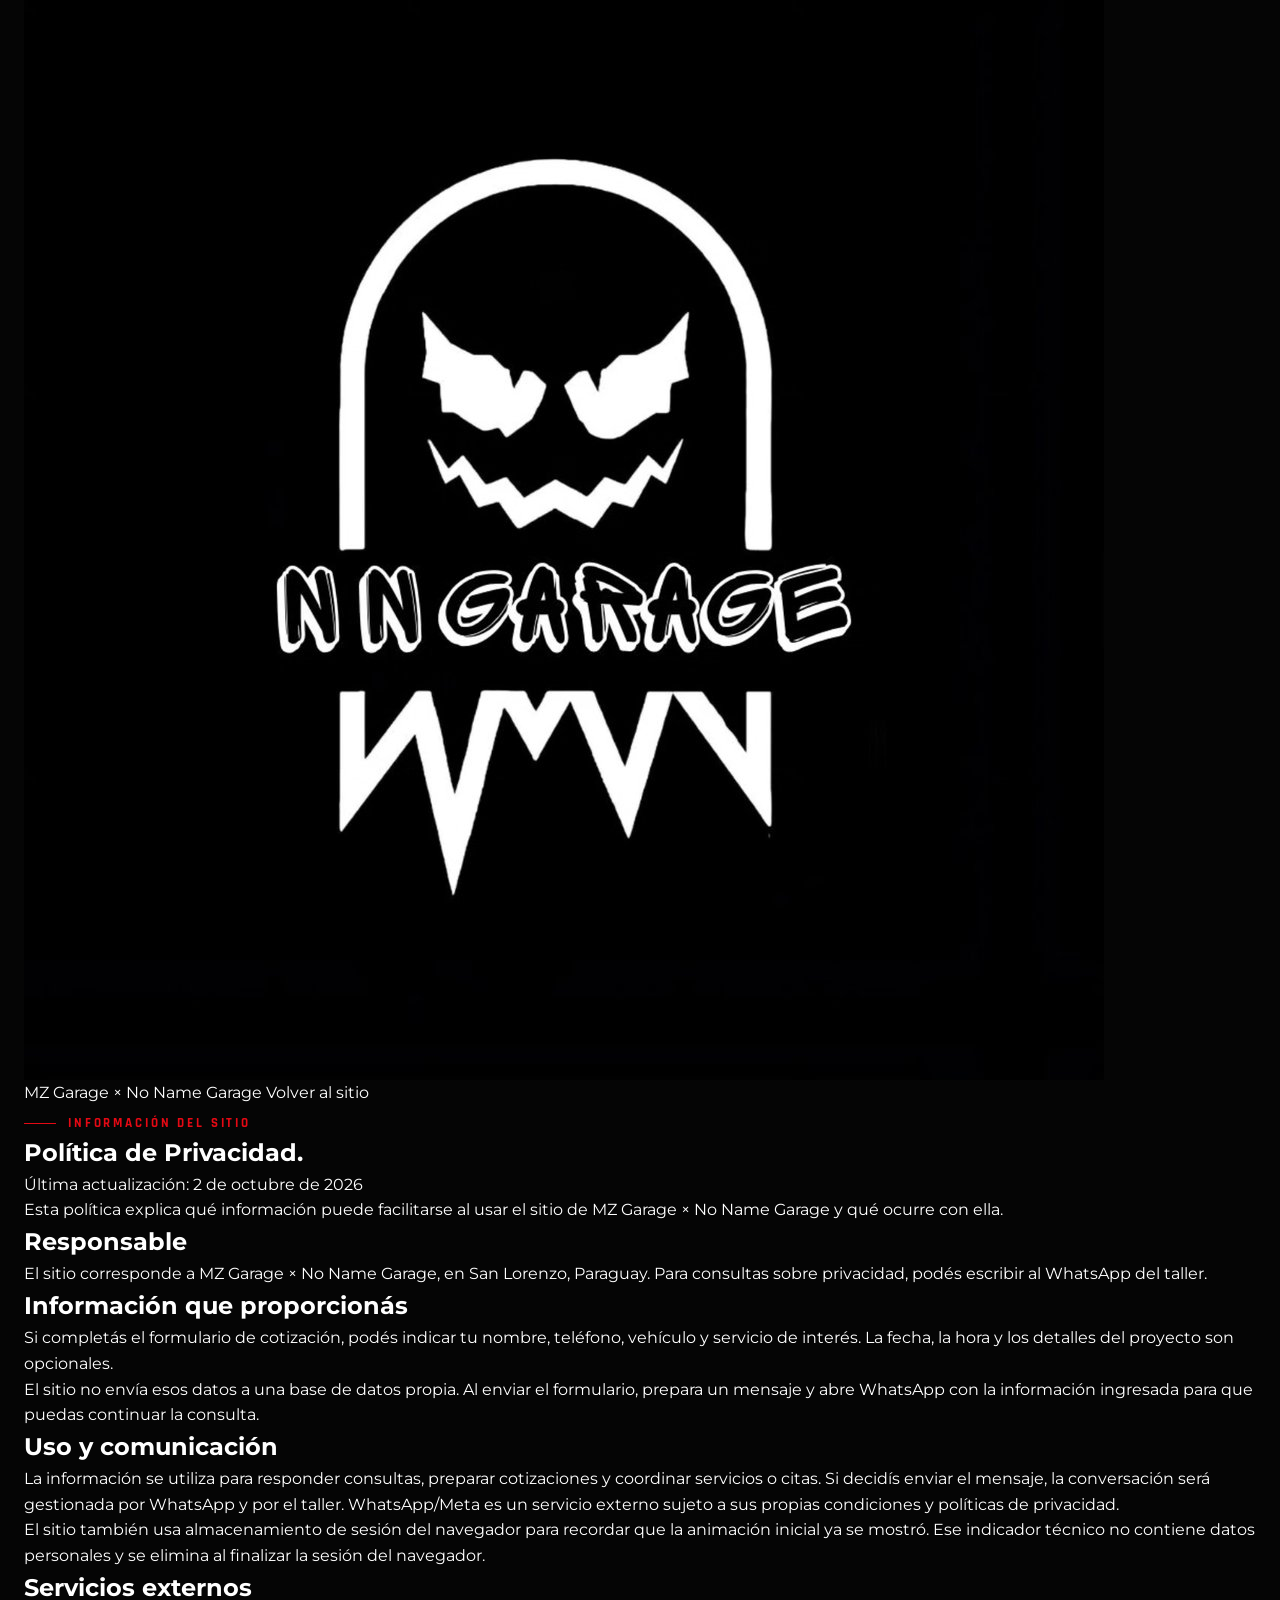
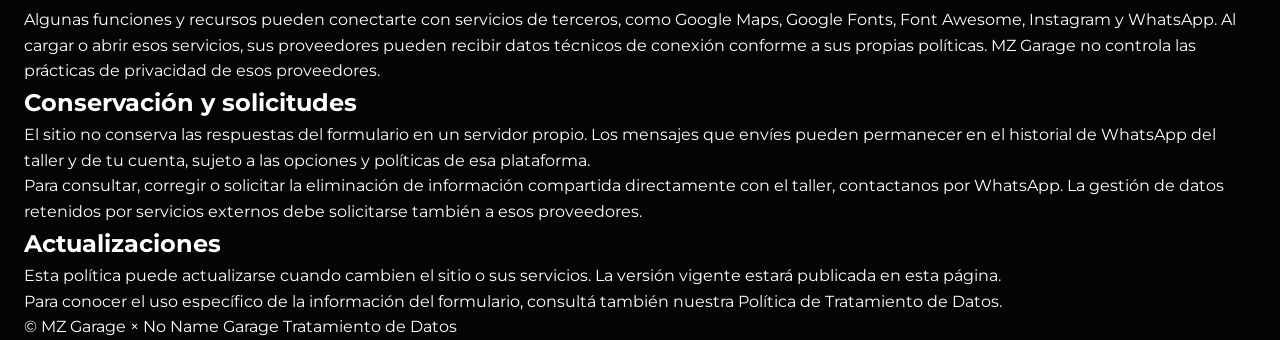
<file: privacidad.html>
<!DOCTYPE html>
<html lang="es">
<head>
    <meta charset="UTF-8">
    <meta name="viewport" content="width=device-width, initial-scale=1.0">
    <meta name="theme-color" content="#090909">
    <meta name="description" content="Política de privacidad de MZ Garage x No Name Garage.">
    <title>Política de Privacidad | MZ Garage</title>
    <link rel="icon" href="logoPrincipal.jpg" type="image/jpeg">
    <link rel="stylesheet" href="style.css">
</head>
<body>
    <div class="site-background" aria-hidden="true"></div>
    <main class="legal-page">
        <div class="container">
            <header class="legal-header">
                <a class="legal-brand" href="index.html" aria-label="MZ Garage, inicio">
                    <img src="logoPrincipal.jpg" alt="">
                    <span>MZ Garage × No Name Garage</span>
                </a>
                <a class="legal-back" href="index.html">Volver al sitio</a>
            </header>

            <article class="legal-content">
                <span class="eyebrow">INFORMACIÓN DEL SITIO</span>
                <h1>Política de <span>Privacidad.</span></h1>
                <p class="legal-updated">Última actualización: 2 de octubre de 2026</p>
                <p class="legal-intro">Esta política explica qué información puede facilitarse al usar el sitio de MZ Garage × No Name Garage y qué ocurre con ella.</p>

                <section>
                    <h2>Responsable</h2>
                    <p>El sitio corresponde a MZ Garage × No Name Garage, en San Lorenzo, Paraguay. Para consultas sobre privacidad, podés escribir al <a href="https://wa.me/595991358422" target="_blank" rel="noopener">WhatsApp del taller</a>.</p>
                </section>

                <section>
                    <h2>Información que proporcionás</h2>
                    <p>Si completás el formulario de cotización, podés indicar tu nombre, teléfono, vehículo y servicio de interés. La fecha, la hora y los detalles del proyecto son opcionales.</p>
                    <p>El sitio no envía esos datos a una base de datos propia. Al enviar el formulario, prepara un mensaje y abre WhatsApp con la información ingresada para que puedas continuar la consulta.</p>
                </section>

                <section>
                    <h2>Uso y comunicación</h2>
                    <p>La información se utiliza para responder consultas, preparar cotizaciones y coordinar servicios o citas. Si decidís enviar el mensaje, la conversación será gestionada por WhatsApp y por el taller. WhatsApp/Meta es un servicio externo sujeto a sus propias condiciones y políticas de privacidad.</p>
                    <p>El sitio también usa almacenamiento de sesión del navegador para recordar que la animación inicial ya se mostró. Ese indicador técnico no contiene datos personales y se elimina al finalizar la sesión del navegador.</p>
                </section>

                <section>
                    <h2>Servicios externos</h2>
                    <p>Algunas funciones y recursos pueden conectarte con servicios de terceros, como Google Maps, Google Fonts, Font Awesome, Instagram y WhatsApp. Al cargar o abrir esos servicios, sus proveedores pueden recibir datos técnicos de conexión conforme a sus propias políticas. MZ Garage no controla las prácticas de privacidad de esos proveedores.</p>
                </section>

                <section>
                    <h2>Conservación y solicitudes</h2>
                    <p>El sitio no conserva las respuestas del formulario en un servidor propio. Los mensajes que envíes pueden permanecer en el historial de WhatsApp del taller y de tu cuenta, sujeto a las opciones y políticas de esa plataforma.</p>
                    <p>Para consultar, corregir o solicitar la eliminación de información compartida directamente con el taller, contactanos por <a href="https://wa.me/595991358422" target="_blank" rel="noopener">WhatsApp</a>. La gestión de datos retenidos por servicios externos debe solicitarse también a esos proveedores.</p>
                </section>

                <section>
                    <h2>Actualizaciones</h2>
                    <p>Esta política puede actualizarse cuando cambien el sitio o sus servicios. La versión vigente estará publicada en esta página.</p>
                    <p>Para conocer el uso específico de la información del formulario, consultá también nuestra <a href="tratamiento-datos.html">Política de Tratamiento de Datos</a>.</p>
                </section>
            </article>

            <footer class="legal-footer">
                <span>© MZ Garage × No Name Garage</span>
                <a href="tratamiento-datos.html">Tratamiento de Datos</a>
            </footer>
        </div>
    </main>
</body>
</html>
</file>
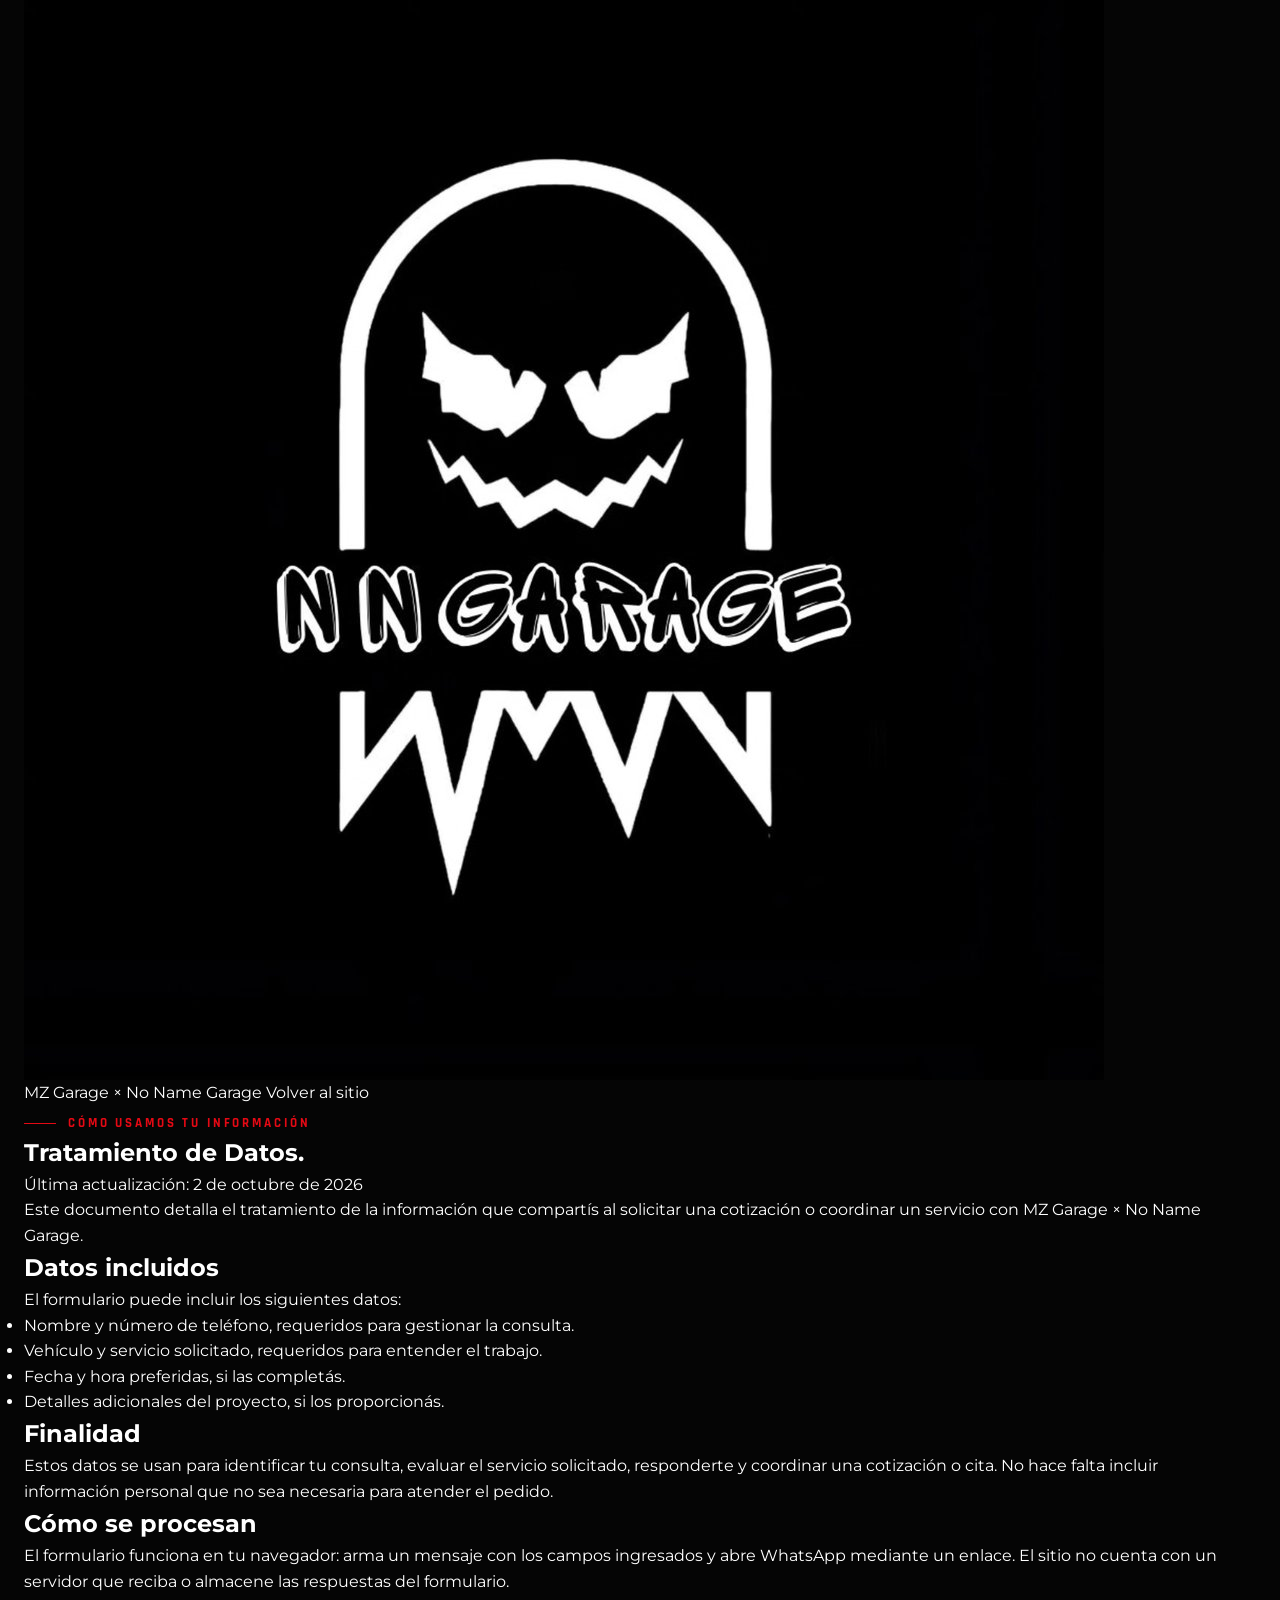
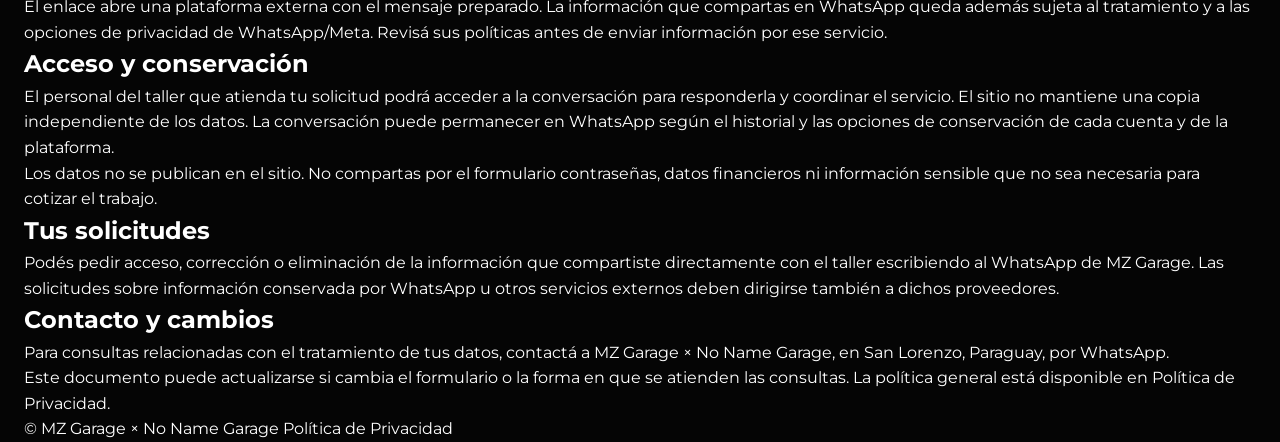
<file: tratamiento-datos.html>
<!DOCTYPE html>
<html lang="es">
<head>
    <meta charset="UTF-8">
    <meta name="viewport" content="width=device-width, initial-scale=1.0">
    <meta name="theme-color" content="#090909">
    <meta name="description" content="Información sobre el tratamiento de datos personales por MZ Garage x No Name Garage.">
    <title>Tratamiento de Datos | MZ Garage</title>
    <link rel="icon" href="logoPrincipal.jpg" type="image/jpeg">
    <link rel="stylesheet" href="style.css">
</head>
<body>
    <div class="site-background" aria-hidden="true"></div>
    <main class="legal-page">
        <div class="container">
            <header class="legal-header">
                <a class="legal-brand" href="index.html" aria-label="MZ Garage, inicio">
                    <img src="logoPrincipal.jpg" alt="">
                    <span>MZ Garage × No Name Garage</span>
                </a>
                <a class="legal-back" href="index.html">Volver al sitio</a>
            </header>

            <article class="legal-content">
                <span class="eyebrow">CÓMO USAMOS TU INFORMACIÓN</span>
                <h1>Tratamiento de <span>Datos.</span></h1>
                <p class="legal-updated">Última actualización: 2 de octubre de 2026</p>
                <p class="legal-intro">Este documento detalla el tratamiento de la información que compartís al solicitar una cotización o coordinar un servicio con MZ Garage × No Name Garage.</p>

                <section>
                    <h2>Datos incluidos</h2>
                    <p>El formulario puede incluir los siguientes datos:</p>
                    <ul>
                        <li>Nombre y número de teléfono, requeridos para gestionar la consulta.</li>
                        <li>Vehículo y servicio solicitado, requeridos para entender el trabajo.</li>
                        <li>Fecha y hora preferidas, si las completás.</li>
                        <li>Detalles adicionales del proyecto, si los proporcionás.</li>
                    </ul>
                </section>

                <section>
                    <h2>Finalidad</h2>
                    <p>Estos datos se usan para identificar tu consulta, evaluar el servicio solicitado, responderte y coordinar una cotización o cita. No hace falta incluir información personal que no sea necesaria para atender el pedido.</p>
                </section>

                <section>
                    <h2>Cómo se procesan</h2>
                    <p>El formulario funciona en tu navegador: arma un mensaje con los campos ingresados y abre WhatsApp mediante un enlace. El sitio no cuenta con un servidor que reciba o almacene las respuestas del formulario.</p>
                    <p>El enlace abre una plataforma externa con el mensaje preparado. La información que compartas en WhatsApp queda además sujeta al tratamiento y a las opciones de privacidad de WhatsApp/Meta. Revisá sus políticas antes de enviar información por ese servicio.</p>
                </section>

                <section>
                    <h2>Acceso y conservación</h2>
                    <p>El personal del taller que atienda tu solicitud podrá acceder a la conversación para responderla y coordinar el servicio. El sitio no mantiene una copia independiente de los datos. La conversación puede permanecer en WhatsApp según el historial y las opciones de conservación de cada cuenta y de la plataforma.</p>
                    <p>Los datos no se publican en el sitio. No compartas por el formulario contraseñas, datos financieros ni información sensible que no sea necesaria para cotizar el trabajo.</p>
                </section>

                <section>
                    <h2>Tus solicitudes</h2>
                    <p>Podés pedir acceso, corrección o eliminación de la información que compartiste directamente con el taller escribiendo al <a href="https://wa.me/595991358422" target="_blank" rel="noopener">WhatsApp de MZ Garage</a>. Las solicitudes sobre información conservada por WhatsApp u otros servicios externos deben dirigirse también a dichos proveedores.</p>
                </section>

                <section>
                    <h2>Contacto y cambios</h2>
                    <p>Para consultas relacionadas con el tratamiento de tus datos, contactá a MZ Garage × No Name Garage, en San Lorenzo, Paraguay, por <a href="https://wa.me/595991358422" target="_blank" rel="noopener">WhatsApp</a>.</p>
                    <p>Este documento puede actualizarse si cambia el formulario o la forma en que se atienden las consultas. La política general está disponible en <a href="privacidad.html">Política de Privacidad</a>.</p>
                </section>
            </article>

            <footer class="legal-footer">
                <span>© MZ Garage × No Name Garage</span>
                <a href="privacidad.html">Política de Privacidad</a>
            </footer>
        </div>
    </main>
</body>
</html>
</file>
<file: style.css>
/* =========================================================
   MZ GARAGE × NO NAME GARAGE
   V4 PREMIUM
========================================================= */

@import url('https://fonts.googleapis.com/css2?family=Montserrat:wght@400;500;600;700;800;900&family=Rajdhani:wght@400;500;600;700&display=swap');


/* =========================================================
   VARIABLES
========================================================= */

:root {

    --red: #e50914;
    --red-dark: #a8070e;
    --red-bright: #ff1a26;

    --black: #050505;
    --black-2: #090909;
    --black-3: #0d0d0d;
    --black-4: #121212;

    --white: #ffffff;
    --white-soft: #ededed;

    --gray: #999999;
    --gray-dark: #555555;

    --border: rgba(255,255,255,.09);
    --border-red: rgba(229,9,20,.4);

    --green: #25d366;

    --container: 1280px;

    --shadow:
        0 20px 70px rgba(0,0,0,.5);

    --shadow-red:
        0 15px 50px rgba(229,9,20,.2);

    --ease:
        cubic-bezier(.2,.8,.2,1);

    --ease-out:
        cubic-bezier(.23, 1, .32, 1);

    --ease-in-out:
        cubic-bezier(.77, 0, .175, 1);

}


/* =========================================================
   RESET
========================================================= */

* {
    margin: 0;
    padding: 0;
    box-sizing: border-box;
}

html {
    scroll-behavior: smooth;
}

body {
    background: var(--black);
    color: var(--white);
    font-family: "Montserrat", sans-serif;
    overflow-x: hidden;
    line-height: 1.6;
}

body.menu-open {
    overflow: hidden;
}

img,
video {
    display: block;
    max-width: 100%;
}

button,
input,
textarea,
select {
    font: inherit;
}

button {
    border: 0;
}

a {
    color: inherit;
    text-decoration: none;
}

::selection {
    background: var(--red);
    color: white;
}


/* =========================================================
   SCROLLBAR
========================================================= */

::-webkit-scrollbar {
    width: 8px;
}

::-webkit-scrollbar-track {
    background: var(--black);
}

::-webkit-scrollbar-thumb {
    background: var(--red);
}

::-webkit-scrollbar-thumb:hover {
    background: var(--red-bright);
}


/* =========================================================
   GLOBAL
========================================================= */

.container {
    width: min(
        calc(100% - 48px),
        var(--container)
    );

    margin-inline: auto;
}

.section {
    position: relative;
    padding: 130px 0;
}

.site-background {
    position: fixed;
    inset: 0;
    z-index: -10;
}

.site-noise {
    position: fixed;
    inset: 0;

    pointer-events: none;

    z-index: 9998;

    opacity: .06;

    background-image:
        url("data:image/svg+xml,%3Csvg viewBox='0 0 180 180' xmlns='http://www.w3.org/2000/svg'%3E%3Cfilter id='n'%3E%3CfeTurbulence type='fractalNoise' baseFrequency='.9' numOctaves='3' stitchTiles='stitch'/%3E%3C/filter%3E%3Crect width='100%25' height='100%25' filter='url(%23n)' opacity='.8'/%3E%3C/svg%3E");
}

.eyebrow {
    display: inline-flex;
    align-items: center;
    gap: 12px;

    color: var(--red);

    font-family: "Rajdhani", sans-serif;
    font-size: 13px;
    font-weight: 700;

    letter-spacing: .22em;
    text-transform: uppercase;
}

.eyebrow::before {
    content: "";

    width: 32px;
    height: 1px;

    background: var(--red);
}

.section-heading {
    display: flex;
    justify-content: space-between;
    align-items: flex-end;

    gap: 50px;

    margin-bottom: 65px;
}

.section-heading.centered {
    display: block;
    text-align: center;
    max-width: 760px;
    margin-inline: auto;
    margin-bottom: 65px;
}

.section-heading h2 {
    margin-top: 16px;

    font-family: "Rajdhani", sans-serif;
    font-size: clamp(48px, 6vw, 88px);
    font-weight: 700;

    line-height: .9;
    letter-spacing: -.04em;
    text-wrap: balance;
}

.section-heading h2 span {
    color: var(--red);
}

.section-heading p {
    max-width: 470px;

    color: var(--gray);

    font-size: 15px;
}


/* =========================================================
   PRELOADER
========================================================= */

#preloader {
    position: fixed;
    inset: 0;

    z-index: 10000;

    display: grid;
    place-items: center;

    background: #030303;

    transition:
        opacity .8s ease,
        visibility .8s ease;
}

#preloader.hide {
    opacity: 0;
    visibility: hidden;
}

.preloader-grid {
    position: absolute;
    inset: 0;

    opacity: .18;

    background-image:
        linear-gradient(
            rgba(255,255,255,.05) 1px,
            transparent 1px
        ),
        linear-gradient(
            90deg,
            rgba(255,255,255,.05) 1px,
            transparent 1px
        );

    background-size: 70px 70px;
}

.preloader-grid::after {
    content: "";

    position: absolute;
    inset: 0;

    background:
        radial-gradient(
            circle at center,
            rgba(229,9,20,.16),
            transparent 40%
        );
}

.preloader-content {
    position: relative;

    width: min(90%, 430px);

    text-align: center;
}

.preloader-code {
    display: block;

    margin-bottom: 30px;

    color: var(--gray);

    font-family: "Rajdhani", sans-serif;
    font-size: 12px;
    font-weight: 700;

    letter-spacing: .3em;
}

.preloader-logo-wrap {
    width: 115px;
    height: 115px;

    margin: auto;

    border: 1px solid var(--border-red);

    padding: 8px;

    transform: none !important;

    box-shadow:
        0 0 50px rgba(229,9,20,.16);
}

.preloader-logo {
    width: 100%;
    height: 100%;

    object-fit: cover;

    transform: none !important;
}

.preloader-title {
    margin-top: 25px;

    font-family: "Rajdhani", sans-serif;
    font-size: 44px;
    font-weight: 700;

    letter-spacing: .12em;
}

.preloader-status {
    display: flex;
    justify-content: space-between;

    margin-top: 40px;

    color: var(--gray);

    font-family: "Rajdhani", sans-serif;
    font-size: 12px;
    font-weight: 700;

    letter-spacing: .12em;
}

#loadingPercent {
    color: var(--red);
}

.loading-line {
    position: relative;

    width: 100%;
    height: 2px;

    margin-top: 10px;

    overflow: hidden;

    background: rgba(255,255,255,.1);
}

#loadingBar {
    display: block;

    width: 0;
    height: 100%;

    background: var(--red);

    box-shadow:
        0 0 15px var(--red);

    transition: width .1s linear;
}


/* =========================================================
   HEADER
========================================================= */

.site-header {
    position: fixed;
    top: 0;
    left: 0;
    right: 0;

    z-index: 1000;

    border-bottom: 1px solid transparent;

    transition:
        background .4s ease,
        border-color .4s ease,
        backdrop-filter .4s ease;
}

.site-header.scrolled {
    background: rgba(5,5,5,.86);

    border-color: var(--border);

    backdrop-filter: blur(18px);
}

.header-inner {
    min-height: 88px;

    display: flex;
    align-items: center;
    justify-content: space-between;

    gap: 30px;
}

.brand {
    display: flex;
    align-items: center;

    gap: 14px;
}

.brand-logo-wrap {
    width: 46px;
    height: 46px;

    padding: 3px;

    border: 1px solid var(--red);

    transform: rotate(45deg);
}

.brand-logo {
    width: 100%;
    height: 100%;

    object-fit: cover;

    transform: rotate(-45deg);
}

.brand-text {
    display: flex;
    flex-direction: column;

    line-height: 1;
}

.brand-text strong {
    font-family: "Rajdhani", sans-serif;
    font-size: 19px;

    letter-spacing: .1em;
}

.brand-text small {
    margin-top: 4px;

    color: var(--red);

    font-size: 8px;
    font-weight: 700;

    letter-spacing: .18em;
}

.main-nav {
    display: flex;
    align-items: center;
    gap: 30px;
}

.nav-link {
    position: relative;

    color: #aaa;

    font-family: "Rajdhani", sans-serif;
    font-size: 14px;
    font-weight: 700;

    letter-spacing: .08em;
    text-transform: uppercase;

    transition: color .3s ease;
}

.nav-link::after {
    content: "";

    position: absolute;
    left: 0;
    bottom: -9px;

    width: 0;
    height: 2px;

    background: var(--red);

    transition: width .3s var(--ease);
}

.nav-link:hover,
.nav-link.active {
    color: white;
}

.nav-link:hover::after,
.nav-link.active::after {
    width: 100%;
}

.nav-cta {
    display: flex;
    align-items: center;
    gap: 12px;

    padding: 12px 18px;

    background: var(--red);

    font-family: "Rajdhani", sans-serif;
    font-size: 13px;
    font-weight: 700;

    letter-spacing: .1em;
    text-transform: uppercase;

    transition:
        transform .16s var(--ease-out),
        background .3s ease;
}

.nav-cta:active {
    transform: scale(.97);
}

.nav-cta:hover {
    background: var(--red-bright);
    transform: translateY(-2px);
}

.menu-toggle {
    display: none;

    width: 45px;
    height: 45px;

    padding: 10px;

    background: transparent;

    cursor: pointer;

    transition: transform .16s var(--ease-out);
}

.menu-toggle:active {
    transform: scale(.97);
}

.menu-toggle span {
    display: block;

    width: 100%;
    height: 2px;

    margin: 6px 0;

    background: white;

    transition: .3s ease;
}

.menu-toggle.active span:nth-child(1) {
    transform: translateY(8px) rotate(45deg);
}

.menu-toggle.active span:nth-child(2) {
    opacity: 0;
}

.menu-toggle.active span:nth-child(3) {
    transform: translateY(-8px) rotate(-45deg);
}


/* =========================================================
   HERO
========================================================= */

.hero {
    position: relative;

    min-height: 100svh;

    display: flex;
    align-items: center;

    overflow: hidden;
}

.hero-bg {
    position: absolute;
    inset: 0;
}

.hero-bg img {
    width: 100%;
    height: 100%;

    object-fit: cover;

    filter:
        grayscale(100%)
        contrast(1.15);

    transform: scale(1.04);
}

.hero-overlay {
    position: absolute;
    inset: 0;

    background:
        linear-gradient(
            90deg,
            rgba(0,0,0,.96) 0%,
            rgba(0,0,0,.75) 45%,
            rgba(0,0,0,.25) 100%
        );
}

.hero-grid {
    position: absolute;
    inset: 0;

    opacity: .13;

    background-image:
        linear-gradient(
            rgba(255,255,255,.08) 1px,
            transparent 1px
        ),
        linear-gradient(
            90deg,
            rgba(255,255,255,.08) 1px,
            transparent 1px
        );

    background-size: 80px 80px;

    mask-image:
        linear-gradient(
            90deg,
            black,
            transparent
        );
}

.hero-content {
    position: relative;
    z-index: 2;

    display: grid;
    grid-template-columns: .8fr 1.2fr;
    grid-template-areas: "visual copy";

    align-items: center;

    gap: 80px;

    padding-top: 80px;
}

.hero-copy {
    grid-area: copy;
}

.hero-kicker {
    display: flex;
    align-items: center;
    gap: 12px;

    margin-bottom: 25px;

    color: #ddd;

    font-family: "Rajdhani", sans-serif;
    font-size: 13px;
    font-weight: 700;

    letter-spacing: .25em;
}

.hero-kicker span {
    width: 42px;
    height: 2px;

    background: var(--red);
}

.hero h1 {
    max-width: 800px;

    font-family: "Rajdhani", sans-serif;
    font-size: clamp(76px, 12vw, 140px);
    font-weight: 700;

    line-height: .77;
    letter-spacing: -.06em;
    text-wrap: balance;
}

.hero h1 span {
    color: transparent;

    -webkit-text-stroke: 1px white;
}

.hero-copy > p {
    max-width: 580px;

    margin-top: 35px;

    color: #bbb;

    font-size: 16px;
}

.hero-actions {
    display: flex;
    flex-wrap: wrap;

    gap: 15px;

    margin-top: 35px;
}

.btn {
    min-height: 52px;

    display: inline-flex;
    align-items: center;
    justify-content: center;

    gap: 14px;

    padding: 0 25px;

    font-family: "Rajdhani", sans-serif;
    font-size: 14px;
    font-weight: 700;

    letter-spacing: .1em;
    text-transform: uppercase;

    cursor: pointer;

    transition:
        transform .16s var(--ease-out),
        background .3s ease,
        border-color .3s ease;
}

.btn:active {
    transform: scale(.97);
}

.btn:hover {
    transform: translateY(-3px);
}

.btn-primary {
    background: var(--red);
    color: white;

    box-shadow:
        0 15px 35px rgba(229,9,20,.18);
}

.btn-primary:hover {
    background: var(--red-bright);
}

.btn-outline {
    border: 1px solid rgba(255,255,255,.25);
    color: white;
    background: rgba(0,0,0,.15);
}

.btn-outline:hover {
    border-color: var(--red);
    background: rgba(229,9,20,.08);
}

.hero-visual {
    grid-area: visual;
    display: flex;
    justify-content: center;
}

.hero-logo-card {
    position: relative;

    width: min(380px, 100%);

    padding: 28px;

    border: 1px solid rgba(255,255,255,.15);

    background: rgba(0,0,0,.25);

    backdrop-filter: blur(10px);

    box-shadow: var(--shadow-red);
}

.hero-logo-card::before,
.hero-logo-card::after {
    content: "";

    position: absolute;

    width: 35px;
    height: 35px;

    border-color: var(--red);
}

.hero-logo-card::before {
    top: -1px;
    left: -1px;

    border-top: 2px solid;
    border-left: 2px solid;
}

.hero-logo-card::after {
    right: -1px;
    bottom: -1px;

    border-right: 2px solid;
    border-bottom: 2px solid;
}

.hero-logo-card img {
    width: 100%;
    aspect-ratio: 1;

    object-fit: cover;

    filter: grayscale(.2);
}

.hero-logo-card span {
    display: block;

    margin-top: 18px;

    color: var(--gray);

    font-family: "Rajdhani", sans-serif;
    font-size: 11px;
    font-weight: 700;

    letter-spacing: .2em;
    text-align: center;
}

.hero-bottom {
    position: absolute;
    bottom: 0;
    left: 0;
    right: 0;

    z-index: 3;

    border-top: 1px solid rgba(255,255,255,.08);

    background: rgba(0,0,0,.2);
}

.hero-stats {
    min-height: 80px;

    display: flex;
    align-items: center;

    gap: 50px;
}

.hero-stat {
    display: flex;
    align-items: center;
    gap: 10px;
}

.hero-stat strong {
    color: var(--red);

    font-family: "Rajdhani", sans-serif;
    font-size: 25px;
}

.hero-stat span,
.hero-scroll {
    color: #aaa;

    font-family: "Rajdhani", sans-serif;
    font-size: 11px;
    font-weight: 700;

    letter-spacing: .16em;
}

.hero-scroll {
    display: flex;
    align-items: center;
    gap: 12px;

    margin-left: auto;
}

.hero-scroll i {
    color: var(--red);
}


/* =========================================================
   MARQUEE
========================================================= */

.marquee {
    overflow: hidden;

    border-top: 1px solid var(--border);
    border-bottom: 1px solid var(--border);

    background: var(--red);

    transform: rotate(-1deg) scale(1.02);

    margin: 35px 0;
}

.marquee-track {
    width: max-content;

    display: flex;
    align-items: center;

    gap: 30px;

    padding: 14px 0;

    animation: marquee 25s linear infinite;
}

.marquee-track span {
    font-family: "Rajdhani", sans-serif;
    font-size: 22px;
    font-weight: 700;

    letter-spacing: .08em;
}

.marquee-track b {
    font-size: 16px;
}

@keyframes marquee {
    to {
        transform: translateX(-50%);
    }
}


/* =========================================================
   ABOUT
========================================================= */

.about-section {
    background:
        linear-gradient(
            180deg,
            transparent,
            rgba(255,255,255,.015)
        );
}

.about-grid {
    display: grid;
    grid-template-columns: 1.05fr .95fr;

    gap: 80px;

    align-items: center;
}

.about-media {
    position: relative;

    min-height: 580px;

    border: 1px solid var(--border);

    overflow: hidden;

    background: var(--black-3);
}

.about-media video {
    width: 100%;
    height: 100%;

    object-fit: cover;

    filter:
        grayscale(.4)
        contrast(1.15);
}

.about-media::after {
    content: "";

    position: absolute;
    inset: 0;

    background:
        linear-gradient(
            180deg,
            transparent 50%,
            rgba(0,0,0,.8)
        );
}

.media-tag {
    position: absolute;
    left: 25px;
    bottom: 25px;

    z-index: 2;

    display: flex;
    flex-direction: column;
}

.media-tag span {
    color: #aaa;

    font-family: "Rajdhani", sans-serif;
    font-size: 11px;
    font-weight: 700;

    letter-spacing: .2em;
}

.media-tag strong {
    margin-top: 5px;

    font-family: "Rajdhani", sans-serif;
    font-size: 30px;
}

.about-content {
    position: relative;
}

.content-number {
    color: var(--red);

    font-family: "Rajdhani", sans-serif;
    font-size: 12px;
    font-weight: 700;

    letter-spacing: .2em;
}

.about-content h3 {
    margin-top: 20px;

    font-family: "Rajdhani", sans-serif;
    font-size: clamp(48px, 5vw, 78px);

    line-height: .9;
    text-wrap: balance;
}

.about-content h3 span {
    color: var(--red);
}

.about-content p {
    max-width: 570px;

    margin-top: 25px;

    color: var(--gray);

    font-size: 15px;
}

.about-points {
    display: grid;
    grid-template-columns: repeat(2,1fr);

    gap: 15px;

    margin-top: 35px;
}

.about-points div {
    display: flex;
    align-items: center;

    gap: 12px;

    padding: 15px;

    border: 1px solid var(--border);

    background: rgba(255,255,255,.025);
}

.about-points i {
    color: var(--red);
}

.about-points span {
    font-family: "Rajdhani", sans-serif;
    font-weight: 700;

    letter-spacing: .05em;
}


/* =========================================================
   SERVICES
========================================================= */

.services-section {
    background: var(--black-2);
}

.services-grid {
    display: grid;
    grid-template-columns: repeat(3,1fr);

    gap: 1px;

    background: var(--border);

    border: 1px solid var(--border);
}

.service-card {
    position: relative;

    min-height: 340px;

    padding: 35px;

    background: var(--black-2);

    overflow: hidden;

    transition:
        transform .4s var(--ease),
        background .4s ease;
}

.service-card::before {
    content: "";

    position: absolute;
    left: 0;
    bottom: 0;

    width: 0;
    height: 3px;

    background: var(--red);

    transition: width .5s var(--ease);
}

.service-card:hover {
    background: #0e0e0e;
}

.service-card:hover::before {
    width: 100%;
}

.service-number {
    position: absolute;
    top: 28px;
    right: 28px;

    color: #333;

    font-family: "Rajdhani", sans-serif;
    font-size: 18px;
    font-weight: 700;
}

.service-icon {
    margin-top: 45px;

    color: var(--red);

    font-size: 35px;
}

.service-card h3 {
    margin-top: 25px;

    font-family: "Rajdhani", sans-serif;
    font-size: 29px;
}

.service-card p {
    margin-top: 12px;

    color: var(--gray);

    font-size: 14px;
}

.service-link {
    position: absolute;
    left: 35px;
    bottom: 28px;

    display: inline-flex;
    align-items: center;

    gap: 10px;

    color: white;

    font-family: "Rajdhani", sans-serif;
    font-size: 12px;
    font-weight: 700;

    letter-spacing: .1em;
    text-transform: uppercase;
}

.service-link i {
    color: var(--red);

    transition: transform .3s ease;
}

.service-link:hover i {
    transform: translateX(5px);
}


/* =========================================================
   PROJECTS
========================================================= */

.projects-section {
    overflow: hidden;
}

.projects-top {
    display: flex;
    justify-content: space-between;
    align-items: flex-end;

    margin-bottom: 50px;
}

.projects-top h2 {
    margin-top: 15px;

    font-family: "Rajdhani", sans-serif;
    font-size: clamp(48px,6vw,80px);

    line-height: .9;
    text-wrap: balance;
}

.projects-top h2 span {
    color: var(--red);
}

.carousel-controls {
    display: flex;
    gap: 10px;
}

.carousel-btn,
.gallery-arrow {
    width: 50px;
    height: 50px;

    display: grid;
    place-items: center;

    border: 1px solid var(--border);

    background: var(--black-3);

    color: white;

    cursor: pointer;

    transition:
        transform .16s var(--ease-out),
        background .3s ease,
        border-color .3s ease;
}

.carousel-btn:active,
.gallery-arrow:active {
    transform: scale(.97);
}

.carousel-btn:hover,
.gallery-arrow:hover {
    border-color: var(--red);
    background: var(--red);
}

.projects-track {
    display: flex;

    gap: 25px;

    overflow-x: auto;

    scroll-behavior: smooth;

    scrollbar-width: none;

    padding-bottom: 15px;
}

.projects-track::-webkit-scrollbar {
    display: none;
}

.project-card {
    position: relative;

    flex: 0 0 min(78vw, 560px);

    border: 1px solid var(--border);

    background: var(--black-3);

    overflow: hidden;
}

.project-media {
    position: relative;

    aspect-ratio: 16 / 10;

    overflow: hidden;
}

.project-media video {
    width: 100%;
    height: 100%;

    object-fit: cover;

    filter:
        grayscale(.25)
        contrast(1.15);

    transition:
        transform .7s var(--ease),
        filter .5s ease;
}

.project-card:hover video {
    transform: scale(1.05);
    filter: grayscale(0) contrast(1.08);
}

.project-overlay {
    position: absolute;
    inset: 0;

    background:
        linear-gradient(
            180deg,
            transparent 50%,
            rgba(0,0,0,.7)
        );
}

.project-info {
    padding: 25px;
}

.project-info span {
    color: var(--red);

    font-family: "Rajdhani", sans-serif;
    font-size: 11px;
    font-weight: 700;

    letter-spacing: .2em;
}

.project-info h3 {
    margin-top: 8px;

    font-family: "Rajdhani", sans-serif;
    font-size: 31px;
}

.project-info p {
    color: var(--gray);

    font-size: 13px;
}

.carousel-progress {
    height: 2px;

    margin-top: 30px;

    background: rgba(255,255,255,.08);
}

.carousel-progress span {
    display: block;

    width: 20%;
    height: 100%;

    background: var(--red);

    transition: width .3s ease;
}


/* =========================================================
   FEATURED
========================================================= */

.featured-project {
    position: relative;

    min-height: 650px;

    display: flex;
    align-items: center;

    overflow: hidden;
}

.featured-bg {
    position: absolute;
    inset: 0;
}

.featured-bg img {
    width: 100%;
    height: 100%;

    object-fit: cover;
 object-position: center 95%;
 
    filter: contrast(1.2);
}

.featured-overlay {
    position: absolute;
    inset: 0;

    background:
        linear-gradient(
            90deg,
            rgba(0,0,0,.95),
            rgba(0,0,0,.5),
            rgba(0,0,0,.15)
        );
}

.featured-content {
    position: relative;
    z-index: 2;
}

.featured-meta {
    display: block;

    margin-top: 25px;

    color: #aaa;

    font-family: "Rajdhani", sans-serif;
    font-size: 12px;
    font-weight: 700;

    letter-spacing: .2em;
}

.featured-content h2 {
    max-width: 800px;

    margin-top: 15px;

    font-family: "Rajdhani", sans-serif;
    font-size: clamp(65px,10vw,145px);

    line-height: .8;
    text-wrap: balance;
}

.featured-content h2 span {
    display: block;

    color: transparent;

    -webkit-text-stroke: 1px white;
}

.featured-content p {
    max-width: 480px;

    margin: 30px 0;

    color: #bbb;
}


/* =========================================================
   GALLERY
========================================================= */

.gallery-section {
    background: var(--black-2);
}

.gallery-wrapper {
    position: relative;

    display: flex;
    align-items: center;

    gap: 15px;
}

.gallery-track {
    display: flex;

    gap: 20px;

    width: 100%;

    overflow-x: auto;

    scroll-behavior: smooth;

    scrollbar-width: none;
}

.gallery-track::-webkit-scrollbar {
    display: none;
}

.gallery-card {
    position: relative;

    flex: 0 0 min(80vw, 500px);

    aspect-ratio: 4 / 3;

    padding: 0;

    border: 1px solid var(--border);

    overflow: hidden;

    background: var(--black);

    cursor: pointer;
}

.gallery-card img {
    width: 100%;
    height: 100%;

    object-fit: cover;

    filter:
        grayscale(.35)
        contrast(1.1);

    transition:
        transform .7s var(--ease),
        filter .5s ease;
}

.gallery-card:hover img {
    transform: scale(1.06);
    filter: grayscale(0);
}

.gallery-card::after {
    content: "";

    position: absolute;
    inset: 0;

    background:
        linear-gradient(
            transparent 45%,
            rgba(0,0,0,.8)
        );
}

.gallery-card span {
    position: absolute;
    left: 22px;
    bottom: 20px;

    z-index: 2;

    color: white;

    font-family: "Rajdhani", sans-serif;
    font-size: 14px;
    font-weight: 700;

    letter-spacing: .15em;
}

.gallery-arrow {
    flex-shrink: 0;
}

.gallery-dots {
    display: flex;
    justify-content: center;

    gap: 8px;

    margin-top: 25px;
}

.gallery-dot {
    width: 30px;
    height: 2px;

    background: #333;

    cursor: pointer;

    transition: background .3s ease;
}

.gallery-dot.active {
    background: var(--red);
}


/* =========================================================
   BEFORE / AFTER
========================================================= */

.transformation-section {
    background:
        radial-gradient(
            circle at center,
            rgba(229,9,20,.05),
            transparent 40%
        );
}

.before-after-grid {
    display: grid;
    grid-template-columns: 1fr 80px 1fr;

    align-items: center;

    gap: 25px;
}

.transformation-card {
    border: 1px solid var(--border);

    overflow: hidden;

    background: var(--black-3);
}

.transformation-image {
    position: relative;

    aspect-ratio: 16 / 10;
}

.transformation-image img {
    width: 100%;
    height: 100%;

    object-fit: cover;
}

.transformation-image span {
    position: absolute;
    left: 20px;
    bottom: 20px;

    padding: 8px 12px;

    background: rgba(0,0,0,.7);

    color: white;

    font-family: "Rajdhani", sans-serif;
    font-size: 12px;
    font-weight: 700;

    letter-spacing: .15em;
}

.transformation-center {
    width: 60px;
    height: 60px;

    display: grid;
    place-items: center;

    border: 1px solid var(--red);

    color: var(--red);

    justify-self: center;
}


/* =========================================================
   TESTIMONIALS
========================================================= */

.testimonials-section {
    background: var(--black-2);
}

.testimonials-grid {
    display: grid;
    grid-template-columns: repeat(3,1fr);

    gap: 20px;
}

.testimonial {
    position: relative;

    min-height: 300px;

    padding: 35px;

    border: 1px solid var(--border);

    background: var(--black-3);

    transition:
        transform .4s var(--ease),
        border-color .4s ease;
}

.testimonial:hover {
    transform: translateY(-7px);
    border-color: var(--border-red);
}

.quote-mark {
    color: var(--red);

    font-family: Georgia, serif;
    font-size: 70px;

    line-height: .6;
}

.testimonial p {
    margin-top: 25px;

    color: #bbb;

    font-size: 14px;
}

.testimonial-author {
    position: absolute;
    left: 35px;
    bottom: 30px;

    display: flex;
    flex-direction: column;
}

.testimonial-author strong {
    font-family: "Rajdhani", sans-serif;
    font-size: 16px;
}

.testimonial-author span {
    color: var(--gray);

    font-family: "Rajdhani", sans-serif;
    font-size: 10px;
    font-weight: 700;

    letter-spacing: .15em;
}


/* =========================================================
   CONTACT
========================================================= */

.contact-section {
    background:
        linear-gradient(
            180deg,
            var(--black-2),
            var(--black)
        );
}

.contact-grid {
    display: grid;
    grid-template-columns: .8fr 1.2fr;

    gap: 60px;

    align-items: stretch;
}

.contact-info h2 {
    margin-top: 20px;

    font-family: "Rajdhani", sans-serif;
    font-size: clamp(50px,6vw,80px);

    line-height: .88;
    text-wrap: balance;
}

.contact-info h2 span {
    color: var(--red);
}

.contact-info > p {
    max-width: 500px;

    margin-top: 25px;

    color: var(--gray);

    font-size: 15px;
}

.contact-items {
    display: flex;
    flex-direction: column;

    gap: 10px;

    margin-top: 35px;
}

.contact-items a {
    display: flex;
    align-items: center;

    gap: 18px;

    padding: 16px;

    border: 1px solid var(--border);

    background: rgba(255,255,255,.02);

    transition:
        background .3s ease,
        border-color .3s ease;
}

.contact-items a:hover {
    border-color: var(--red);
    background: rgba(229,9,20,.05);
}

.contact-items i {
    width: 35px;

    color: var(--red);

    font-size: 21px;

    text-align: center;
}

.contact-items div {
    display: flex;
    flex-direction: column;
}

.contact-items span {
    color: var(--gray);

    font-family: "Rajdhani", sans-serif;
    font-size: 10px;
    font-weight: 700;

    letter-spacing: .15em;
}

.contact-items strong {
    margin-top: 2px;

    font-family: "Rajdhani", sans-serif;
    font-size: 17px;
}

.map-container {
    min-height: 500px;

    border: 1px solid var(--border);

    overflow: hidden;
}

.map-container iframe {
    width: 100%;
    height: 100%;

    min-height: 500px;

    border: 0;
}


/* =========================================================
   QUOTE
========================================================= */

.quote-section {
    padding-top: 0;
}

.quote-box {
    display: grid;
    grid-template-columns: .7fr 1.3fr;

    border: 1px solid var(--border);

    background:
        linear-gradient(
            135deg,
            rgba(229,9,20,.08),
            rgba(255,255,255,.02)
        );

    box-shadow: var(--shadow);
}

.quote-intro {
    position: relative;

    padding: 60px;

    overflow: hidden;
}

.quote-intro::after {
    content: "MZ";

    position: absolute;
    right: -30px;
    bottom: -60px;

    color: rgba(255,255,255,.025);

    font-family: "Rajdhani", sans-serif;
    font-size: 230px;
    font-weight: 700;
}

.quote-intro h2 {
    position: relative;
    z-index: 2;

    margin-top: 20px;

    font-family: "Rajdhani", sans-serif;
    font-size: clamp(50px,5vw,75px);

    line-height: .85;
    text-wrap: balance;
}

.quote-intro h2 span {
    color: var(--red);
}

.quote-intro p {
    position: relative;
    z-index: 2;

    max-width: 400px;

    margin-top: 25px;

    color: var(--gray);

    font-size: 14px;
}

.quote-decoration {
    position: absolute;
    left: 60px;
    bottom: 50px;

    color: #333;

    font-family: "Rajdhani", sans-serif;
    font-size: 14px;
    font-weight: 700;

    letter-spacing: .3em;
}

.quote-form {
    display: grid;
    grid-template-columns: repeat(2,1fr);

    gap: 18px;

    padding: 60px;

    border-left: 1px solid var(--border);

    background: rgba(0,0,0,.25);
}

.form-group {
    display: flex;
    flex-direction: column;

    gap: 8px;
}

.form-full {
    grid-column: 1 / -1;
}

.form-group label {
    color: #aaa;

    font-family: "Rajdhani", sans-serif;
    font-size: 11px;
    font-weight: 700;

    letter-spacing: .13em;
    text-transform: uppercase;
}

.form-group input,
.form-group select,
.form-group textarea {
    width: 100%;

    border: 1px solid var(--border);

    outline: none;

    background: #090909;

    color: white;

    padding: 14px 15px;

    border-radius: 0;

    transition:
        border-color .3s ease,
        box-shadow .3s ease;
}

.form-group textarea {
    resize: vertical;
}

.form-group input::placeholder,
.form-group textarea::placeholder {
    color: #555;
}

.form-group input:focus,
.form-group select:focus,
.form-group textarea:focus {
    border-color: var(--red);

    box-shadow:
        0 0 0 2px rgba(229,9,20,.08);
}

.form-submit {
    grid-column: 1 / -1;

    margin-top: 5px;

    transition: transform .16s var(--ease-out);
}

.form-submit:active {
    transform: scale(.97);
}


/* =========================================================
   FOOTER
========================================================= */

.site-footer {
    border-top: 1px solid var(--border);

    background: #030303;
}

.footer-main {
    min-height: 150px;

    display: flex;
    align-items: center;
    justify-content: space-between;

    gap: 30px;
}

.footer-brand {
    display: flex;
    align-items: center;

    gap: 14px;
}

.footer-brand img {
    width: 48px;
    height: 48px;

    object-fit: cover;
}

.footer-brand div {
    display: flex;
    flex-direction: column;
}

.footer-brand strong {
    font-family: "Rajdhani", sans-serif;
    font-size: 19px;

    letter-spacing: .1em;
}

.footer-brand span {
    color: var(--red);

    font-family: "Rajdhani", sans-serif;
    font-size: 9px;
    font-weight: 700;

    letter-spacing: .15em;
}

.footer-main > p {
    color: var(--gray);

    font-family: "Rajdhani", sans-serif;
    font-size: 12px;
    font-weight: 600;

    letter-spacing: .08em;
}

.footer-socials {
    display: flex;
    gap: 8px;
}

.footer-socials a {
    width: 42px;
    height: 42px;

    display: grid;
    place-items: center;

    border: 1px solid var(--border);

    color: #aaa;

    transition:
        background .3s ease,
        color .3s ease,
        border-color .3s ease;
}

.footer-socials a:hover {
    border-color: var(--red);
    background: var(--red);
    color: white;
}

.footer-bottom {
    display: flex;
    justify-content: space-between;

    padding: 20px 0;

    border-top: 1px solid var(--border);

    color: #555;

    font-family: "Rajdhani", sans-serif;
    font-size: 11px;
    font-weight: 600;

    letter-spacing: .08em;
}

.footer-bottom strong {
    color: #aaa;
}


/* =========================================================
   FLOATING WHATSAPP
========================================================= */

.floating-whatsapp {
    position: fixed;

    right: 25px;
    bottom: 25px;

    z-index: 900;

    width: 58px;
    height: 58px;

    display: grid;
    place-items: center;

    border-radius: 50%;

    background: var(--green);

    color: white;

    font-size: 25px;

    box-shadow:
        0 10px 35px rgba(37,211,102,.25);

    transition:
        transform .16s var(--ease-out),
        box-shadow .3s ease;
}

.floating-whatsapp:active {
    transform: scale(.97);
}

.floating-whatsapp:hover {
    transform: translateY(-5px) scale(1.05);

    box-shadow:
        0 15px 45px rgba(37,211,102,.4);
}


/* =========================================================
   MUSIC
========================================================= */

.music-toggle {
    position: fixed;

    right: 25px;
    bottom: 95px;

    z-index: 900;

    width: 44px;
    height: 44px;

    display: grid;
    place-items: center;

    border: 1px solid var(--border);

    background: rgba(10,10,10,.85);

    color: white;

    cursor: pointer;

    backdrop-filter: blur(10px);

    transition:
        transform .16s var(--ease-out),
        background .3s ease,
        border-color .3s ease;
}

.music-toggle:active {
    transform: scale(.97);
}

.music-toggle:hover,
.music-toggle.playing {
    border-color: var(--red);
    color: var(--red);
}


/* =========================================================
   LIGHTBOX
========================================================= */

.lightbox {
    position: fixed;
    inset: 0;

    z-index: 9999;

    display: flex;
    align-items: center;
    justify-content: center;

    padding: 30px;

    background: rgba(0,0,0,.95);

    opacity: 0;
    visibility: hidden;

    transition:
        opacity .4s ease,
        visibility .4s ease;
}

.lightbox.active {
    opacity: 1;
    visibility: visible;
}

.lightbox-close {
    position: absolute;

    top: 25px;
    right: 25px;

    width: 50px;
    height: 50px;

    display: grid;
    place-items: center;

    background: var(--red);

    color: white;

    cursor: pointer;

    font-size: 20px;

    transition: transform .16s var(--ease-out);
}

.lightbox-close:active {
    transform: scale(.97);
}

.lightbox-content {
    max-width: 1100px;
    width: 100%;

    text-align: center;
}

.lightbox-content img {
    max-height: 75vh;

    width: auto;
    max-width: 100%;

    margin: auto;

    object-fit: contain;
}

#lightboxTitle {
    display: block;

    margin-top: 20px;

    color: white;

    font-family: "Rajdhani", sans-serif;
    font-size: 18px;
    font-weight: 700;

    letter-spacing: .15em;
}


/* =========================================================
   REVEAL
========================================================= */

[data-aos] {
    opacity: 0;

    transform:
        translateY(35px);

    transition:
        opacity .8s ease,
        transform .8s var(--ease);
}

[data-aos="fade-right"] {
    transform: translateX(-35px);
}

[data-aos="fade-left"] {
    transform: translateX(35px);
}

[data-aos].is-visible {
    opacity: 1;

    transform: none;
}


/* =========================================================
   RESPONSIVE
========================================================= */

@media (max-width: 1100px) {

    .main-nav {
        gap: 18px;
    }

    .hero-content {
        grid-template-columns: 1fr;
        grid-template-areas: "copy";
    }

    .hero-visual {
        display: none;
    }

    .services-grid {
        grid-template-columns: repeat(2,1fr);
    }

    .about-grid {
        gap: 45px;
    }

    .quote-box {
        grid-template-columns: 1fr;
    }

    .quote-form {
        border-left: 0;
        border-top: 1px solid var(--border);
    }

    .testimonials-grid {
        grid-template-columns: 1fr;
    }

    .testimonial {
        min-height: 250px;
    }

}


@media (max-width: 800px) {

    .container {
        width: min(
            calc(100% - 30px),
            var(--container)
        );
    }

    .section {
        padding: 90px 0;
    }

    .header-inner {
        min-height: 75px;
    }

    .menu-toggle {
        display: block;
    }

    .main-nav {
        position: fixed;

        top: 75px;
        left: 0;
        right: 0;

        display: flex;
        flex-direction: column;
        align-items: stretch;

        gap: 0;

        padding: 20px;

        background: rgba(5,5,5,.97);

        border-bottom: 1px solid var(--border);

        transform:
            translateY(-20px);

        opacity: 0;
        visibility: hidden;

        transition:
            opacity .3s ease,
            visibility .3s ease,
            transform .3s ease;
    }

    .main-nav.active {
        transform: translateY(0);

        opacity: 1;
        visibility: visible;
    }

    .nav-link {
        padding: 15px 5px;

        border-bottom: 1px solid var(--border);
    }

    .nav-link::after {
        display: none;
    }

    .nav-cta {
        margin-top: 15px;
        justify-content: center;
    }

    .hero {
        min-height: 850px;
    }

    .hero-content {
        padding-top: 80px;
    }

    .hero h1 {
        font-size: clamp(65px,18vw,110px);
    }

    .hero-bottom {
        position: absolute;
    }

    .hero-stats {
        gap: 20px;
        overflow-x: auto;
    }

    .hero-stat:nth-child(3) {
        display: none;
    }

    .hero-scroll {
        display: none;
    }

    .section-heading {
        display: block;
    }

    .section-heading > p {
        margin-top: 25px;
    }

    .about-grid {
        grid-template-columns: 1fr;
    }

    .about-media {
        min-height: 450px;
    }

    .services-grid {
        grid-template-columns: 1fr;
    }

    .before-after-grid {
        grid-template-columns: 1fr;
    }

    .transformation-center {
        transform: rotate(90deg);
    }

    .contact-grid {
        grid-template-columns: 1fr;
    }

    .map-container,
    .map-container iframe {
        min-height: 400px;
    }

    .footer-main {
        flex-direction: column;
        align-items: flex-start;

        padding: 40px 0;
    }

}


@media (max-width: 560px) {

    .section {
        padding: 75px 0;
    }

    .brand-text {
        display: none;
    }

    .hero-kicker {
        font-size: 10px;
    }

    .hero h1 {
        font-size: 68px;
    }

    .hero-copy > p {
        font-size: 14px;
    }

    .hero-actions {
        flex-direction: column;
        align-items: stretch;
    }

    .btn {
        width: 100%;
    }

    .hero-stats {
        min-height: 65px;
    }

    .hero-stat span {
        display: none;
    }

    .section-heading h2,
    .projects-top h2,
    .contact-info h2 {
        font-size: 52px;
    }

    .about-content h3 {
        font-size: 52px;
    }

    .about-points {
        grid-template-columns: 1fr;
    }

    .projects-top {
        display: block;
    }

    .carousel-controls {
        margin-top: 25px;
    }

    .project-card {
        flex-basis: 88vw;
    }

    .gallery-wrapper {
        gap: 8px;
    }

    .gallery-arrow {
        width: 42px;
        height: 42px;
    }

    .gallery-card {
        flex-basis: 82vw;
    }

    .quote-intro,
    .quote-form {
        padding: 30px 22px;
    }

    .quote-form {
        grid-template-columns: 1fr;
    }

    .form-full,
    .form-submit {
        grid-column: auto;
    }

    .quote-decoration {
        display: none;
    }

    .footer-bottom {
        flex-direction: column;
        gap: 8px;
    }

    .floating-whatsapp {
        right: 18px;
        bottom: 18px;
    }

    .music-toggle {
        right: 18px;
        bottom: 85px;
    }

}


/* =========================================================
   REDUCED MOTION
========================================================= */

@media (prefers-reduced-motion: reduce) {

    html {
        scroll-behavior: auto;
    }

    *,
    *::before,
    *::after {
        animation-duration: .01ms !important;
        animation-iteration-count: 1 !important;
        transition-duration: .01ms !important;
    }

}
</file>
